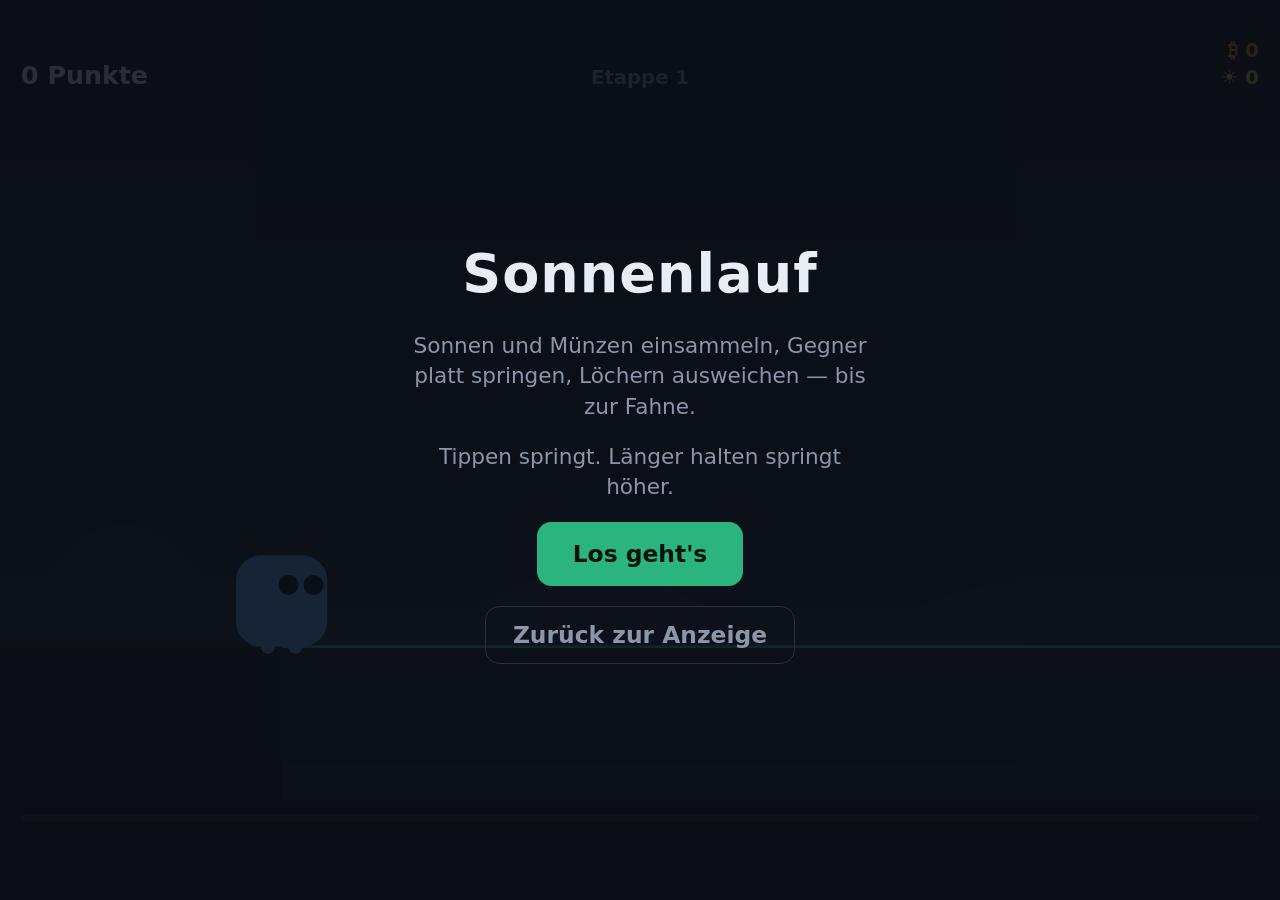
<file: web/spiel.html>
<!doctype html><html lang="de"><head><meta charset="utf-8">
<meta name="viewport" content="width=device-width,initial-scale=1,maximum-scale=1,
      user-scalable=no,viewport-fit=cover">
<link rel="icon" href="/favicon.svg" type="image/svg+xml">
<link rel="apple-touch-icon" href="/icon-180.png">
<title>Sonnenlauf</title>
<style>
  /* Ein Huepfspiel fuers Wanddisplay, mit EINEM Finger spielbar.
     Alle Figuren sind eigene Zeichnungen — nichts ist nachgebaut.

     Steuerung: tippen = springen, laenger halten = hoeher. Auf einen Gegner
     draufspringen macht ihn platt, seitlich beruehren ist das Ende. Am Ende
     jeder Etappe steht eine Fahne.                                        */
  html,body{margin:0;height:100%;overflow:hidden;background:#0b0f16;
    -webkit-tap-highlight-color:transparent;touch-action:manipulation;
    user-select:none;-webkit-user-select:none}
  canvas{display:block;width:100%;height:100%}
  .lage{position:fixed;inset:0;display:flex;flex-direction:column;
    align-items:center;justify-content:center;gap:2.2vh;text-align:center;
    color:#e8edf4;font:600 2.4vh/1.4 system-ui,-apple-system,sans-serif;
    background:rgba(11,15,22,.86);padding:4vh}
  .lage>*{max-width:34ch}
  .lage h1{font-size:6vh;margin:0;font-weight:750;letter-spacing:.02em}
  .lage .gross{font-size:7vh;font-weight:750;color:#f2c14a;
    font-variant-numeric:tabular-nums}
  .lage .mut{color:#8a97a8;font-weight:500}
  .lage button,.lage a{font:700 2.6vh system-ui,sans-serif;color:#04130c;
    background:#2bb47e;border:none;border-radius:1.6vh;padding:2vh 4vh;
    text-decoration:none;cursor:pointer}
  .lage a{background:none;color:#8a97a8;border:1px solid #2a323f;padding:1.6vh 3vh}
  #ende,#etappe{display:none}
  #etappe{background:rgba(11,15,22,.7)}
</style></head><body>
<canvas id="c"></canvas>

<div class="lage" id="start">
  <h1>Sonnenlauf</h1>
  <div class="mut">Sonnen und Münzen einsammeln, Gegner platt springen,
    Löchern ausweichen — bis zur Fahne.</div>
  <div class="mut">Tippen springt. Länger halten springt höher.</div>
  <button id="los">Los geht's</button>
  <a href="/wand">Zurück zur Anzeige</a>
</div>

<div class="lage" id="etappe">
  <h1 id="etappeTitel">Etappe geschafft</h1>
  <div class="gross" id="etappePunkte"></div>
</div>

<div class="lage" id="ende">
  <h1 id="endeTitel">Vorbei</h1>
  <div class="gross" id="punkte">0</div>
  <div class="mut" id="rekord"></div>
  <button id="nochmal">Nochmal</button>
  <a href="/wand">Zurück zur Anzeige</a>
</div>

<script>
const cv = document.getElementById('c'), ctx = cv.getContext('2d');
const $ = id => document.getElementById(id);

/* ── Masse ──────────────────────────────────────────────────────────────
   Gespielt wird in einem BAND in der Bildschirmmitte, nicht auf der ganzen
   Flaeche: auf einem 1080x1920-Display stuende sonst eine kleine Figur
   unter 1400 px leerem Himmel. Alle Groessen haengen an der KLEINEREN
   Bandseite — an der Hoehe allein bemessen, raste die Figur im Hochformat
   in einer Sekunde durchs Bild.                                          */
let B = 0, H = 0, sH = 0, sY = 0, boden = 0, dpr = 1;
function messen(){
  dpr = Math.min(2, window.devicePixelRatio || 1);
  B = cv.clientWidth; H = cv.clientHeight;
  cv.width = Math.round(B * dpr); cv.height = Math.round(H * dpr);
  ctx.setTransform(dpr, 0, 0, dpr, 0, 0);
  sH = Math.min(H * 0.78, B * 0.85);
  sY = (H - sH) * 0.5;
  boden = sY + sH * 0.78;
}
addEventListener('resize', messen); messen();
const E = () => Math.min(B, sH) / 100;

const SCHWERKRAFT = () => 240 * E();
const SPRUNG      = () => -95 * E();
const HALTEKRAFT  = () => -150 * E();
const HALTE_MAX   = 0.22;          // s, so lange wirkt das Halten
const NACHLAUF    = 0.12;          // s Sprungrecht nach der Kante
const VORMERK     = 0.15;          // s zu frueh getippt wird gemerkt
const FIGUR       = () => 6.5 * E();
const FX          = () => B * 0.22;   // Bildposition der Figur

const S = {};

function flugzeit(){ return 2 * Math.abs(SPRUNG()) / SCHWERKRAFT() + HALTE_MAX; }

/* ── Etappe bauen ───────────────────────────────────────────────────────
   Jedes Hindernis muss erreichbar sein. Deshalb wird alles aus der
   Sprungweite bei DIESEM Tempo abgeleitet und nicht frei gewuerfelt — ein
   Lauf, der unfair wird sobald es schnell geht, macht keinen Spass.      */
function etappeBauen(nr){
  const tempo = tempoFuer(nr), jw = tempo * flugzeit();
  const laenge = B * 7 + nr * B;          // jede Etappe etwas laenger
  const w = {boden: [], kegel: [], gegner: [], gold: [], laenge: laenge};
  // Der Boden beginnt deutlich VOR dem Nullpunkt: die Kamera steht am Start
  // links von der Figur, sonst klafft dort ein schwarzer Streifen.
  let x = 0, stueckStart = -B * 2;

  x = B * 0.9;                            // ruhiger Anlauf
  while (x < laenge){
    const wurf = Math.random();
    if (wurf < 0.22 && nr > 0){
      // Loch: hoechstens 45 % der Sprungweite, damit es sicher geht
      const b = jw * (0.22 + Math.random() * 0.23);
      w.boden.push({x: stueckStart, b: x - stueckStart});
      bogen(w, x - jw * 0.25, jw * 0.5, 'btc');
      x += b;
      stueckStart = x;
    } else if (wurf < 0.55){
      w.kegel.push({x: x, b: 5 * E(), h: (8 + Math.random() * 5) * E()});
      if (Math.random() < 0.5) bogen(w, x - jw * 0.3, jw * 0.6, 'sonne');
    } else if (wurf < 0.8){
      w.gegner.push({x: x, b: 7 * E(), h: 7 * E(), tot: 0, v: (7 + nr) * E()});
      if (Math.random() < 0.5) bogen(w, x - jw * 0.3, jw * 0.6, 'btc');
    } else {
      reihe(w, x, jw * 0.5, Math.random() < 0.5 ? 'btc' : 'sonne');
    }
    x += jw * (0.95 + Math.random() * 0.7);
  }
  w.boden.push({x: stueckStart, b: laenge + B - stueckStart});
  return w;
}

function bogen(w, x, b, typ){          // Muenzen im Sprungbogen
  const n = 5;
  for (let i = 0; i < n; i++){
    const p = i / (n - 1);
    w.gold.push({x: x + b * p, y: boden - (6 + Math.sin(p * Math.PI) * 17) * E(),
                 r: 2.8 * E(), typ: typ, weg: false});
  }
}
function reihe(w, x, b, typ){          // Muenzen in Bodennaehe
  for (let i = 0; i < 4; i++)
    w.gold.push({x: x + b * i / 3, y: boden - 7 * E(), r: 2.8 * E(),
                 typ: typ, weg: false});
}

function tempoFuer(nr){ return Math.min(80 * E(), (42 + nr * 4) * E()); }

/* ── Start / Etappenwechsel ─────────────────────────────────────────── */
function neuesSpiel(){
  Object.assign(S, {laeuft: false, etappe: 0, punkte: 0, btc: 0, sonne: 0,
                    huegel: []});
  for (let i = 0; i < 9; i++)
    S.huegel.push({x: i * B / 3, h: (6 + Math.random() * 9) * E(),
                   w: (25 + Math.random() * 30) * E()});
  etappeStarten(0);
}

function etappeStarten(nr){
  S.etappe = nr;
  S.welt = etappeBauen(nr);
  S.tempo = tempoFuer(nr);
  S.px = 0; S.y = 0; S.vy = 0; S.amBoden = true;
  S.nachlauf = 0; S.vormerk = 0; S.halten = 0;
  S.t = 0; S.geschafft = false; S.laeuft = true;
  $('start').style.display = 'none';
  $('ende').style.display = 'none';
  $('etappe').style.display = 'none';
  letzte = performance.now();
  requestAnimationFrame(takt);
}

/* ── Eingabe ───────────────────────────────────────────────────────── */
function tippen(){
  if (!S.laeuft) return;
  // Zu frueh getippt wird gemerkt, statt verschluckt zu werden. Ohne das
  // fuehlt sich jeder verpasste Sprung nach "das Spiel hat nicht reagiert" an.
  S.vormerk = VORMERK;
}
function loslassen(){ S.halten = 0; }

function springenWennMoeglich(){
  if (S.vormerk > 0 && (S.amBoden || S.nachlauf > 0)){
    S.vy = SPRUNG(); S.amBoden = false; S.nachlauf = 0;
    S.halten = HALTE_MAX; S.vormerk = 0;
  }
}

/* ── Rechnen ───────────────────────────────────────────────────────── */
let letzte = 0;
function takt(jetzt){
  if (!S.laeuft) return;
  // Zeitschritt begrenzen: nach einem Tab-Wechsel waere dt riesig und die
  // Figur spränge durch Hindernisse hindurch.
  const dt = Math.min(0.05, (jetzt - letzte) / 1000);
  letzte = jetzt;
  rechnen(dt);
  zeichnen();
  requestAnimationFrame(takt);
}

function bodenUnter(x){
  for (const b of S.welt.boden) if (x >= b.x && x <= b.x + b.b) return b;
  return null;
}

function rechnen(dt){
  S.t += dt;
  S.px += S.tempo * dt;
  S.vormerk = Math.max(0, S.vormerk - dt);
  springenWennMoeglich();

  if (S.halten > 0){ S.vy += HALTEKRAFT() * dt; S.halten -= dt; }
  S.vy += SCHWERKRAFT() * dt;
  S.y += S.vy * dt;

  const hatBoden = !!bodenUnter(S.px);
  if (hatBoden && S.y >= 0){
    if (!S.amBoden){ S.y = 0; S.vy = 0; S.amBoden = true; }
  } else if (S.amBoden){
    S.amBoden = false; S.nachlauf = NACHLAUF;   // Kante gerade verlassen
  }
  if (!S.amBoden) S.nachlauf = Math.max(0, S.nachlauf - dt);
  // ins Loch gefallen
  if (!hatBoden && S.y > sH * 0.3) return ende(false);

  const f = FIGUR(), fyU = boden + S.y, fyO = fyU - f * 2;

  for (const g of S.welt.gegner){
    if (g.tot) continue;
    g.x -= g.v * dt;                                  // laeuft uns entgegen
    const gO = boden - g.h;
    if (S.px + f * 0.8 > g.x && S.px - f * 0.8 < g.x + g.b
        && fyU > gO && fyO < boden){
      // Von oben getroffen und im Fallen: Gegner ist platt und wir hopsen.
      if (S.vy > 0 && fyU < gO + g.h * 0.75){
        g.tot = S.t; S.vy = SPRUNG() * 0.62; S.amBoden = false;
        S.punkte += 25;
      } else {
        return ende(false);
      }
    }
  }

  for (const k of S.welt.kegel){
    if (S.px + f * 0.8 > k.x && S.px - f * 0.8 < k.x + k.b
        && fyU > boden - k.h + f * 0.3) return ende(false);
  }

  for (const m of S.welt.gold){
    if (m.weg) continue;
    const dx = m.x - S.px, dy = m.y - (fyU - f);
    if (dx * dx + dy * dy < (m.r + f) * (m.r + f)){
      m.weg = true;
      if (m.typ === 'btc'){ S.btc++; S.punkte += 20; }
      else { S.sonne++; S.punkte += 10; }
    }
  }

  for (const h of S.huegel){
    h.x -= S.tempo * 0.25 * dt;
    if (h.x + h.w < 0) h.x += B * 3;
  }

  if (!S.geschafft && S.px >= S.welt.laenge){
    S.geschafft = true;
    S.punkte += 100 + S.etappe * 50;
    S.laeuft = false;
    $('etappeTitel').textContent = 'Etappe ' + (S.etappe + 1) + ' geschafft';
    $('etappePunkte').textContent = S.punkte;
    $('etappe').style.display = 'flex';
    setTimeout(() => etappeStarten(S.etappe + 1), 1800);
  }
}

/* ── Zeichnen ──────────────────────────────────────────────────────── */
function zeichnen(){
  const k = S.px - FX();                     // Kamera
  ctx.fillStyle = '#0b0f16'; ctx.fillRect(0, 0, B, H);
  ctx.save();
  ctx.beginPath(); ctx.rect(0, sY, B, sH); ctx.clip();

  const g = ctx.createLinearGradient(0, sY, 0, boden);
  g.addColorStop(0, '#0b0f16'); g.addColorStop(1, '#16243a');
  ctx.fillStyle = g; ctx.fillRect(0, sY, B, boden - sY);

  ctx.fillStyle = '#1b2740';
  for (const h of S.huegel){
    ctx.beginPath(); ctx.moveTo(h.x, boden);
    ctx.quadraticCurveTo(h.x + h.w / 2, boden - h.h * 2.4, h.x + h.w, boden);
    ctx.fill();
  }

  // Boden in Stuecken — dazwischen sind die Loecher
  for (const b of S.welt.boden){
    const x = b.x - k;
    if (x > B || x + b.b < 0) continue;
    ctx.fillStyle = '#121a28';
    ctx.fillRect(x, boden, b.b, sY + sH - boden);
    ctx.strokeStyle = '#2bb47e'; ctx.lineWidth = Math.max(2, 0.4 * E());
    ctx.beginPath(); ctx.moveTo(x, boden); ctx.lineTo(x + b.b, boden); ctx.stroke();
  }

  // Zielfahne
  const zx = S.welt.laenge - k;
  if (zx < B + 10 * E()){
    ctx.strokeStyle = '#8a97a8'; ctx.lineWidth = Math.max(2, 0.6 * E());
    ctx.beginPath(); ctx.moveTo(zx, boden); ctx.lineTo(zx, boden - 26 * E()); ctx.stroke();
    ctx.fillStyle = '#2bb47e';
    ctx.beginPath();
    ctx.moveTo(zx, boden - 26 * E());
    ctx.lineTo(zx + 13 * E(), boden - 22 * E());
    ctx.lineTo(zx, boden - 18 * E());
    ctx.fill();
  }

  for (const o of S.welt.kegel){
    const x = o.x - k;
    if (x > B || x + o.b < 0) continue;
    ctx.fillStyle = '#e0553f';
    ctx.beginPath();
    ctx.moveTo(x, boden); ctx.lineTo(x + o.b / 2, boden - o.h);
    ctx.lineTo(x + o.b, boden); ctx.closePath(); ctx.fill();
    ctx.fillStyle = '#f5f0ec';
    ctx.fillRect(x + o.b * 0.18, boden - o.h * 0.45, o.b * 0.64, o.h * 0.13);
  }

  // Gegner: eigener kleiner Brummer, plattgedrueckt wenn erwischt
  for (const gg of S.welt.gegner){
    const x = gg.x - k;
    if (x > B || x + gg.b < 0) continue;
    const platt = gg.tot ? Math.min(1, (S.t - gg.tot) * 6) : 0;
    const h = gg.h * (1 - platt * 0.8);
    ctx.fillStyle = gg.tot ? '#4a5566' : '#b07be0';
    ctx.beginPath();
    ctx.roundRect(x, boden - h, gg.b, h, h * 0.45);
    ctx.fill();
    if (!gg.tot){
      ctx.fillStyle = '#0b0f16';
      ctx.beginPath();
      ctx.arc(x + gg.b * 0.3, boden - h * 0.6, gg.b * 0.1, 0, 7);
      ctx.arc(x + gg.b * 0.62, boden - h * 0.6, gg.b * 0.1, 0, 7);
      ctx.fill();
      ctx.strokeStyle = '#b07be0'; ctx.lineWidth = gg.b * 0.12;
      const s = Math.sin(S.t * 12) * gg.b * 0.18;
      ctx.beginPath();
      ctx.moveTo(x + gg.b * 0.3, boden); ctx.lineTo(x + gg.b * 0.3 + s, boden);
      ctx.moveTo(x + gg.b * 0.7, boden); ctx.lineTo(x + gg.b * 0.7 - s, boden);
      ctx.stroke();
    }
  }

  for (const m of S.welt.gold){
    if (m.weg) continue;
    const x = m.x - k;
    if (x > B + 20 || x < -20) continue;
    if (m.typ === 'btc'){
      // Muenze mit Bitcoin-Zeichen, leicht kippend wie eine drehende Scheibe
      const br = Math.abs(Math.cos(S.t * 2.5 + m.x)) * 0.75 + 0.25;
      ctx.fillStyle = '#f7931a';
      ctx.beginPath(); ctx.ellipse(x, m.y, m.r * br, m.r, 0, 0, 7); ctx.fill();
      if (br > 0.55){
        ctx.fillStyle = '#fff';
        ctx.font = `700 ${m.r * 1.5}px system-ui, sans-serif`;
        ctx.textAlign = 'center'; ctx.textBaseline = 'middle';
        ctx.fillText('₿', x, m.y + m.r * 0.05);
        ctx.textAlign = 'left'; ctx.textBaseline = 'alphabetic';
      }
    } else {
      ctx.fillStyle = '#f2c14a';
      ctx.beginPath(); ctx.arc(x, m.y, m.r, 0, 7); ctx.fill();
      ctx.strokeStyle = '#f2c14a'; ctx.lineWidth = Math.max(1.5, 0.3 * E());
      for (let i = 0; i < 8; i++){
        const w = i / 8 * Math.PI * 2 + S.t * 1.6;
        ctx.beginPath();
        ctx.moveTo(x + Math.cos(w) * m.r * 1.4, m.y + Math.sin(w) * m.r * 1.4);
        ctx.lineTo(x + Math.cos(w) * m.r * 1.9, m.y + Math.sin(w) * m.r * 1.9);
        ctx.stroke();
      }
    }
  }

  // Figur: ein Funke mit Beinen — bewusst etwas Eigenes
  const f = FIGUR(), fx = FX(), fy = boden + S.y;
  ctx.fillStyle = '#5aa9ff';
  ctx.beginPath(); ctx.roundRect(fx - f, fy - f * 2, f * 2, f * 2, f * 0.55);
  ctx.fill();
  ctx.fillStyle = '#0b0f16';
  ctx.beginPath();
  ctx.arc(fx + f * 0.15, fy - f * 1.35, f * 0.22, 0, 7);
  ctx.arc(fx + f * 0.7,  fy - f * 1.35, f * 0.22, 0, 7);
  ctx.fill();
  if (S.amBoden){
    const s = Math.sin(S.t * 18) * f * 0.5;
    ctx.strokeStyle = '#5aa9ff'; ctx.lineWidth = f * 0.32; ctx.lineCap = 'round';
    ctx.beginPath();
    ctx.moveTo(fx - f * 0.3, fy - f * 0.1); ctx.lineTo(fx - f * 0.3 + s, fy);
    ctx.moveTo(fx + f * 0.3, fy - f * 0.1); ctx.lineTo(fx + f * 0.3 - s, fy);
    ctx.stroke();
  }
  ctx.restore();

  // Kopfzeile ueber dem Band
  ctx.fillStyle = '#e8edf4';
  ctx.font = `700 ${3.6 * E()}px system-ui, sans-serif`;
  ctx.textAlign = 'left';
  ctx.fillText(S.punkte + ' Punkte', 3 * E(), sY - 2.2 * E());
  ctx.font = `600 ${2.8 * E()}px system-ui, sans-serif`;
  ctx.textAlign = 'center';
  ctx.fillStyle = '#8a97a8';
  ctx.fillText('Etappe ' + (S.etappe + 1), B / 2, sY - 2.2 * E());
  ctx.textAlign = 'right';
  ctx.fillStyle = '#f7931a';
  ctx.fillText('₿ ' + S.btc, B - 3 * E(), sY - 6 * E());
  ctx.fillStyle = '#f2c14a';
  ctx.fillText('☀ ' + S.sonne, B - 3 * E(), sY - 2.2 * E());
  ctx.textAlign = 'left';

  // Fortschritt der Etappe
  const p = Math.max(0, Math.min(1, S.px / S.welt.laenge));
  ctx.fillStyle = '#1b2740';
  ctx.fillRect(3 * E(), sY + sH + 2 * E(), B - 6 * E(), 0.9 * E());
  ctx.fillStyle = '#2bb47e';
  ctx.fillRect(3 * E(), sY + sH + 2 * E(), (B - 6 * E()) * p, 0.9 * E());
}

/* ── Ende ──────────────────────────────────────────────────────────── */
function ende(){
  S.laeuft = false;
  let best = 0;
  // localStorage kann fehlschlagen (privates Fenster, gesperrte Daten) —
  // dann laeuft das Spiel trotzdem, nur ohne Bestwert.
  try{
    best = parseInt(localStorage.getItem('sonnenlauf') || '0', 10) || 0;
    if (S.punkte > best){ best = S.punkte; localStorage.setItem('sonnenlauf', String(S.punkte)); }
  }catch(e){}
  $('endeTitel').textContent = 'Vorbei';
  $('punkte').textContent = S.punkte + ' Punkte';
  $('rekord').textContent =
    'Etappe ' + (S.etappe + 1) + ' · ₿ ' + S.btc + ' · ☀ ' + S.sonne
    + (best ? ' · Bestwert ' + best : '');
  $('etappe').style.display = 'none';
  $('ende').style.display = 'flex';
  // Wandanzeige: von allein zurueck, damit nicht tagelang "Vorbei" leuchtet
  clearTimeout(ende._t);
  ende._t = setTimeout(() => { location.href = '/wand'; }, 60000);
}

$('los').onclick = neuesSpiel;
$('nochmal').onclick = neuesSpiel;
addEventListener('pointerdown', e => {
  if (e.target.closest('button, a')) return;
  tippen();
});
addEventListener('pointerup', loslassen);
addEventListener('keydown', e => {
  if (e.code === 'Space' || e.code === 'ArrowUp'){
    e.preventDefault();
    if (!S.laeuft && $('ende').style.display !== 'flex'
        && $('etappe').style.display !== 'flex') neuesSpiel();
    else tippen();
  }
});
addEventListener('keyup', loslassen);

// Startbild vorbereiten, damit nicht nur schwarz zu sehen ist
S.welt = {boden: [{x: 0, b: B * 3}], kegel: [], gegner: [], gold: [], laenge: B * 3};
Object.assign(S, {laeuft: false, etappe: 0, punkte: 0, btc: 0, sonne: 0,
                  px: 0, y: 0, vy: 0, amBoden: true, t: 0, tempo: 0, huegel: []});
for (let i = 0; i < 9; i++)
  S.huegel.push({x: i * B / 3, h: (6 + Math.random() * 9) * E(),
                 w: (25 + Math.random() * 30) * E()});
zeichnen();
</script>
</body></html>
</file>
